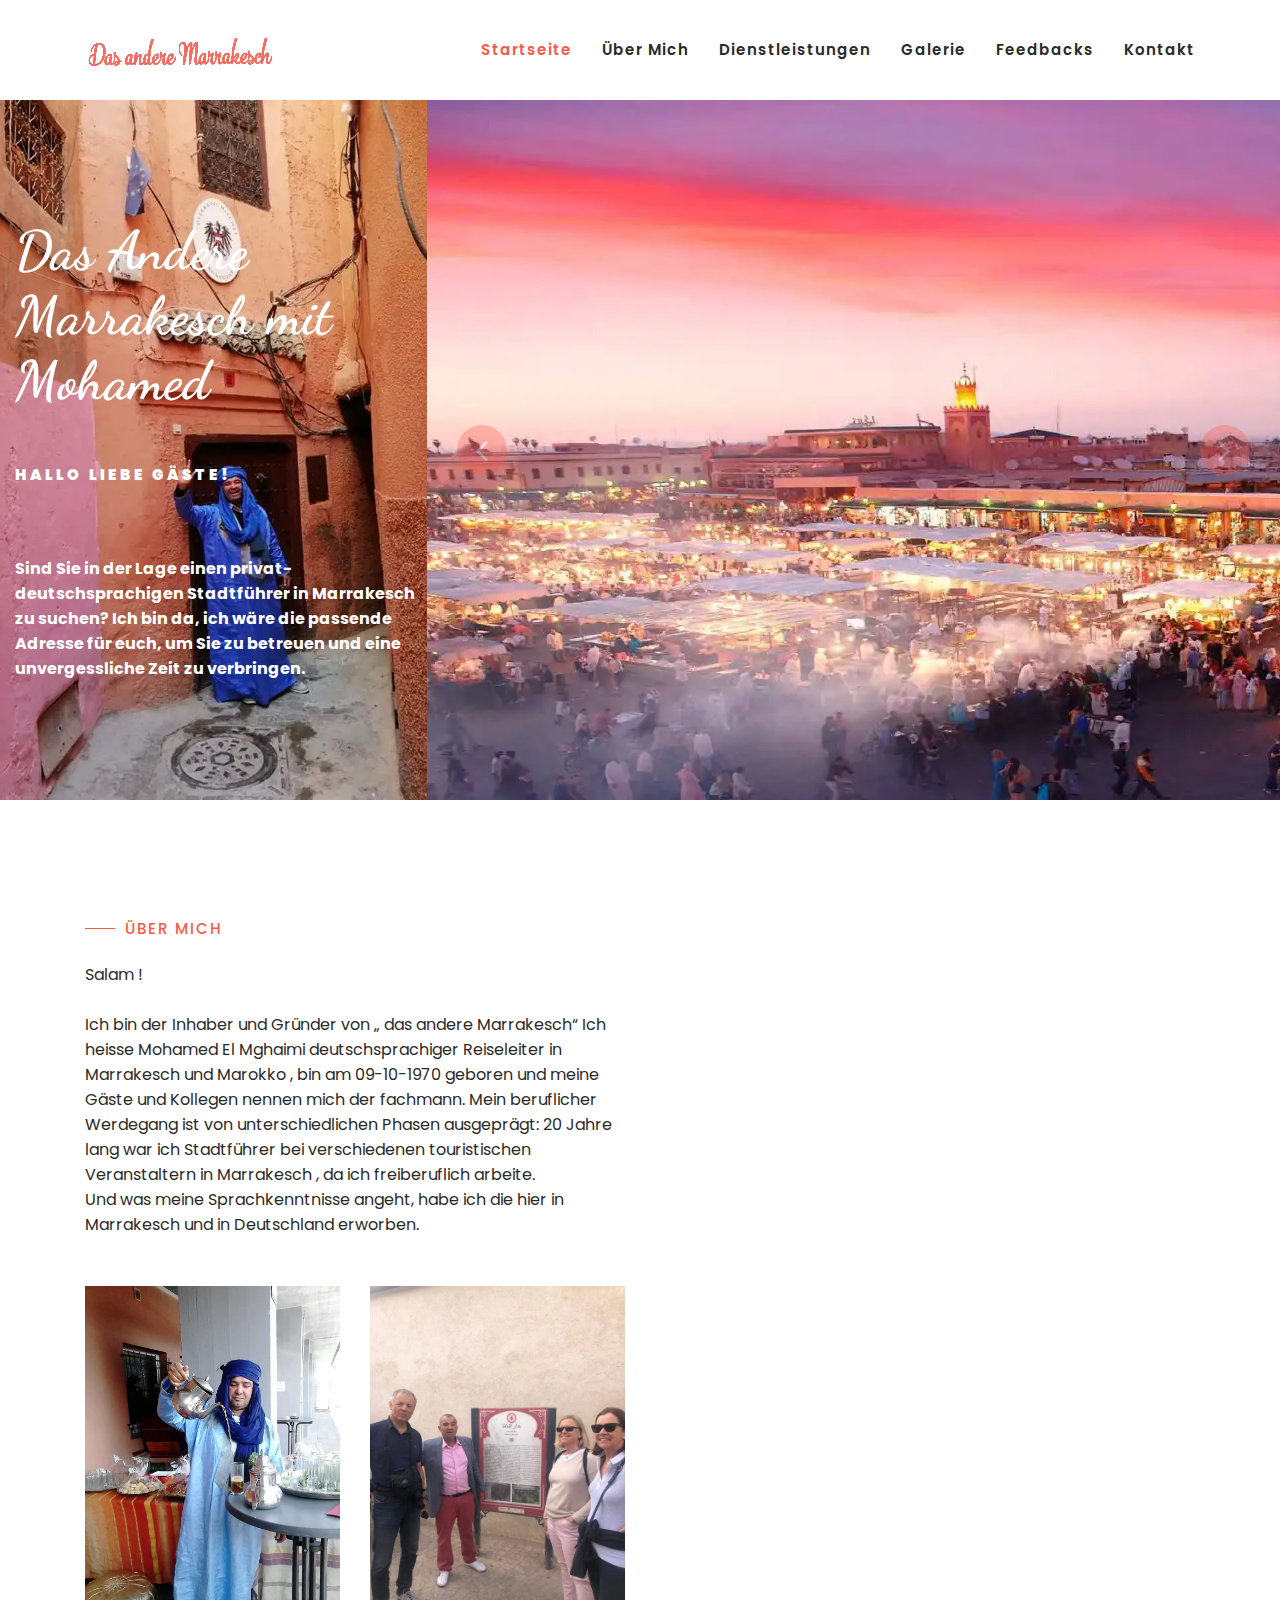
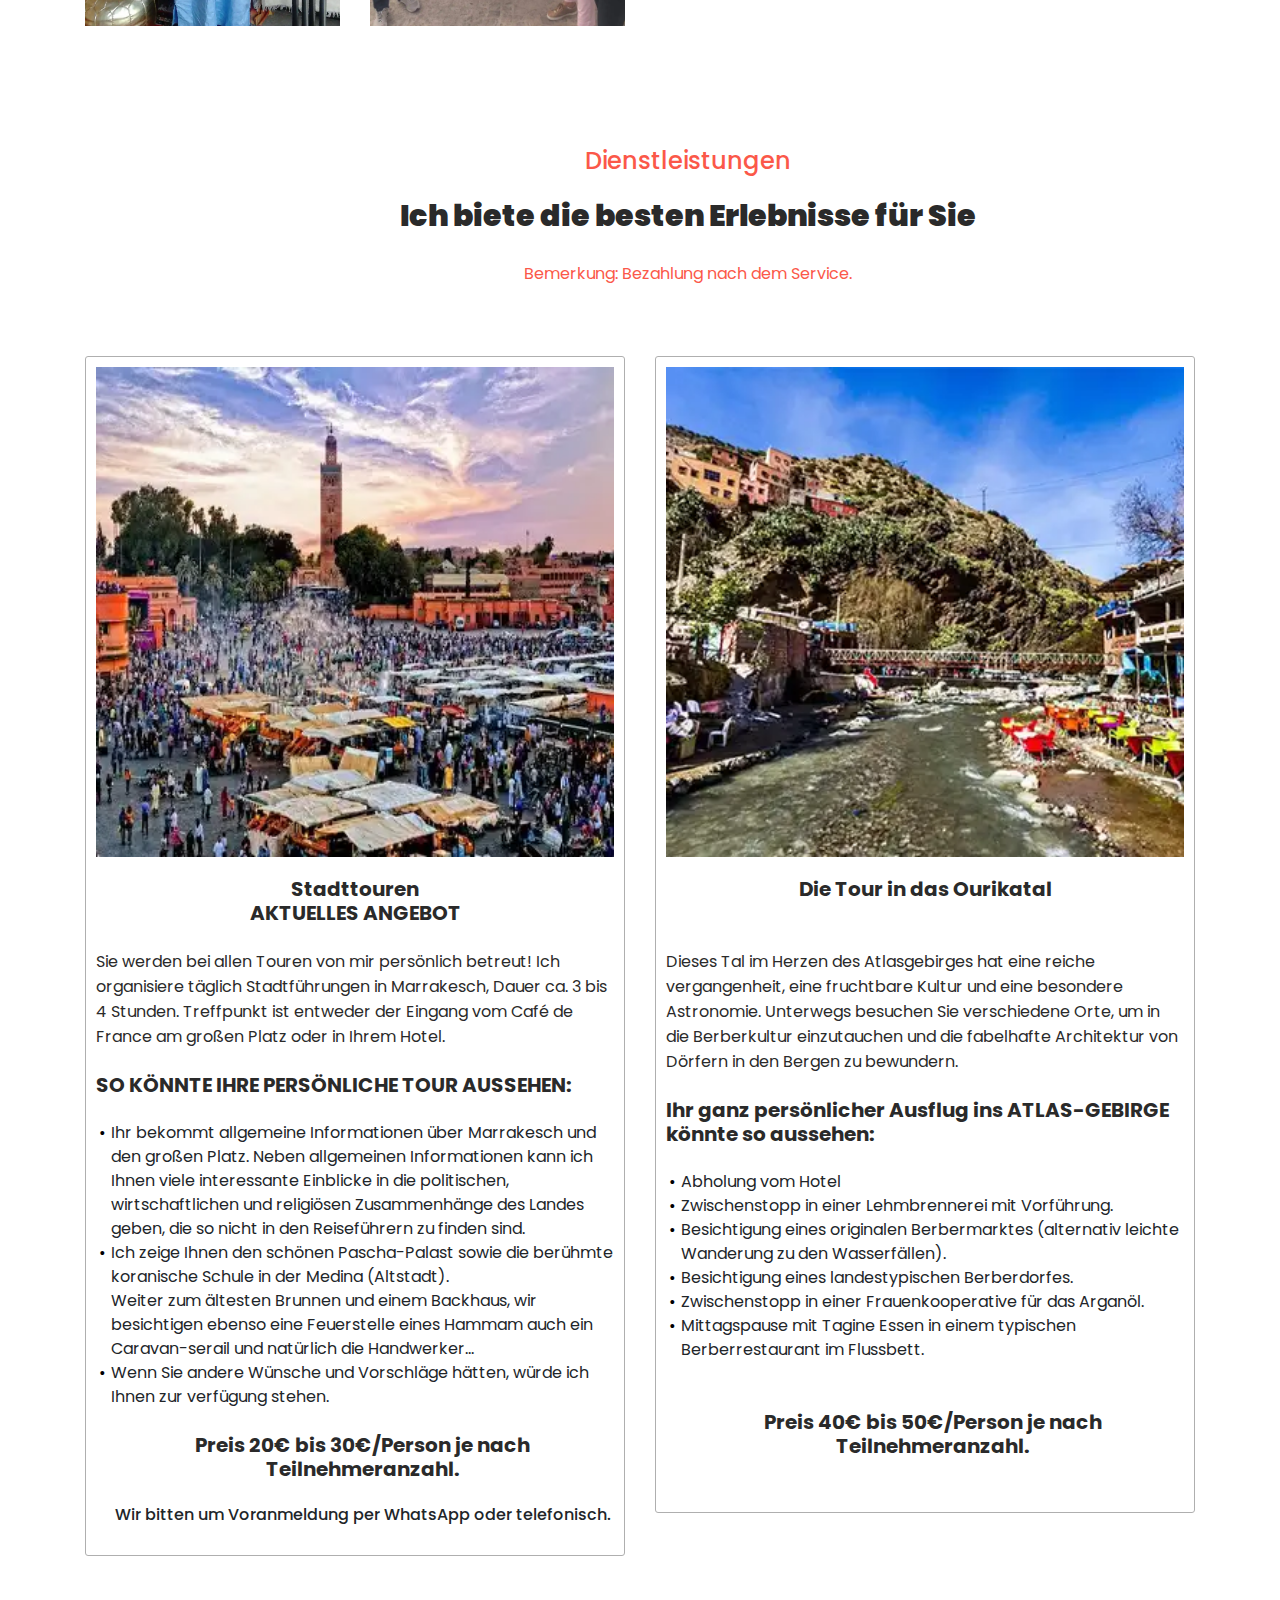
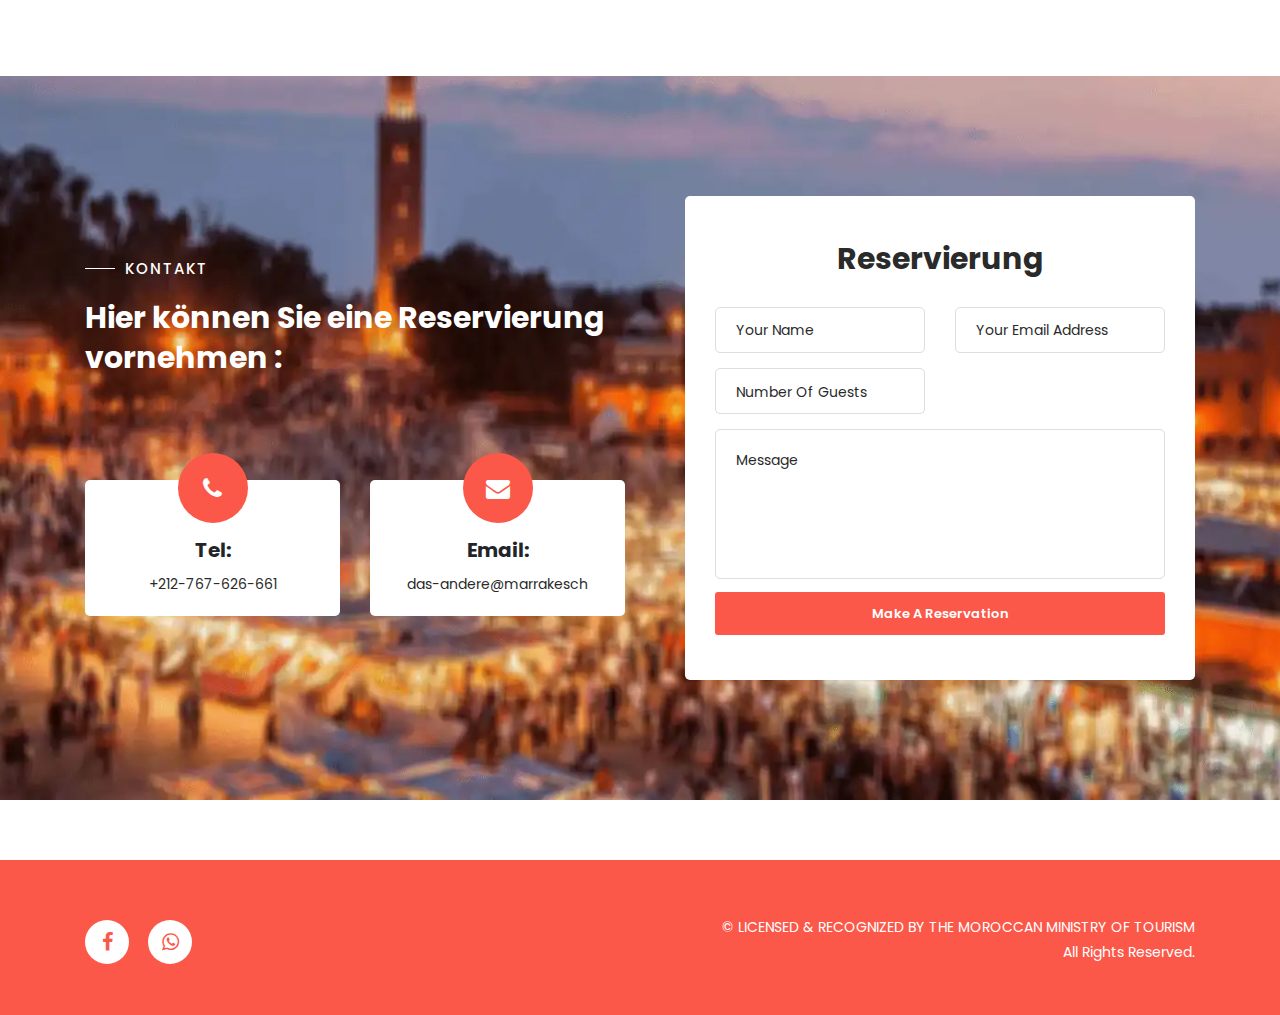
<file: index.html>
<!DOCTYPE html>
<html lang="en">
  <head>
    <meta charset="utf-8" />
    <meta
      name="viewport"
      content="width=device-width, initial-scale=1, shrink-to-fit=no"
    />
    <meta
      name="description"
      content="Das Andere Marrakesch mit Mohamed El Mghaimi 'The Red City Marrakech'"
    />
    <meta name="author" content="Mohamed El Mghaimi" />
    <link
      href="https://fonts.googleapis.com/css?family=Poppins:100,200,300,400,500,600,700,800,900&display=swap"
      rel="stylesheet"
    />
    <link
      href="https://fonts.googleapis.com/css2?family=Dancing+Script:wght@400;500;600;700&display=swap"
      rel="stylesheet"
    />
    <link rel="shortcut icon" href="favicon.ico" />

    <title>Das Andere Marrakesch</title>

    <!-- Additional CSS Files -->
    <link
      rel="stylesheet"
      type="text/css"
      href="assets/css/bootstrap.min.css"
    />

    <link rel="stylesheet" type="text/css" href="assets/css/font-awesome.css" />

    <link rel="stylesheet" href="assets/css/style.css" />

    <link rel="stylesheet" href="assets/css/owl-carousel.css" />

    <link rel="stylesheet" href="assets/css/lightbox.css" />
  </head>

  <body>
    <!-- ***** Preloader Start ***** -->
    <div id="preloader">
      <div class="jumper">
        <div></div>
        <div></div>
        <div></div>
      </div>
    </div>
    <!-- ***** Preloader End ***** -->

    <!-- ***** Header Area Start ***** -->
    <header class="header-area header-sticky">
      <div class="container">
        <div class="row">
          <div class="col-12">
            <nav class="main-nav">
              <!-- ***** Logo Start ***** -->
              <a href="index.html" class="logo">
                <img
                  src="assets/images/dasAndereMarrakechLogo.webp"
                  alt="Das Andere Marrakech Logo"
                />
              </a>
              <!-- ***** Logo End ***** -->
              <!-- ***** Menu Start ***** -->
              <ul class="nav">
                <li class="scroll-to-section">
                  <a href="#top" class="active">Startseite</a>
                </li>
                <li class="scroll-to-section">
                  <a href="#about">Über mich</a>
                </li>
                <li class="scroll-to-section">
                  <a href="#chefs">Dienstleistungen</a>
                </li>
                <li class="scroll-to-section">
                  <a href="galerie.html">Galerie</a>
                </li>
                <li class="scroll-to-section">
                  <a
                    href="https://web.facebook.com/Das-Andere-Marrakesch-105162548546768/reviews/?ref=page_internal"
                    target="_blank"
                    >Feedbacks</a
                  >
                </li>
                <li class="scroll-to-section">
                  <a href="#reservation">Kontakt</a>
                </li>
              </ul>
              <a class="menu-trigger">
                <span>Menu</span>
              </a>
              <!-- ***** Menu End ***** -->
            </nav>
          </div>
        </div>
      </div>
    </header>
    <!-- ***** Header Area End ***** -->

    <!-- ***** Main Banner Area Start ***** -->
    <div id="top">
      <div class="container-fluid">
        <div class="row">
          <div class="col-lg-4">
            <div class="left-content">
              <div class="inner-content">
                <h4>Das Andere Marrakesch mit Mohamed</h4>
                <br />
                <br />
                <h6><b>Hallo liebe Gäste!</b></h6>
                <br />
                <br />
                <br />
                <p class="left-p">
                  <strong
                    >Sind Sie in der Lage einen privat-deutschsprachigen
                    Stadtführer in Marrakesch zu suchen? Ich bin da, ich wäre
                    die passende Adresse für euch, um Sie zu betreuen und eine
                    unvergessliche Zeit zu verbringen.</strong
                  >
                </p>
              </div>
            </div>
          </div>
          <div class="col-lg-8">
            <div class="main-banner header-text">
              <div class="Modern-Slider">
                <!-- Item -->
                <div class="item">
                  <div class="img-fill">
                    <img src="assets/images/slide-01.webp" alt="slide01" />
                  </div>
                </div>
                <!-- // Item -->
                <!-- Item -->
                <div class="item">
                  <div class="img-fill">
                    <img src="assets/images/slide-02.webp" alt="slide02" />
                  </div>
                </div>
                <!-- // Item -->
                <!-- Item -->
                <div class="item">
                  <div class="img-fill">
                    <img src="assets/images/slide-03.webp" alt="slide03" />
                  </div>
                </div>
                <!-- // Item -->
                <!-- Item -->
                <div class="item">
                  <div class="img-fill">
                    <img src="assets/images/slide-04.webp" alt="slide04" />
                  </div>
                </div>
                <!-- // Item -->
                <!-- Item -->
                <div class="item">
                  <div class="img-fill">
                    <img src="assets/images/slide-05.webp" alt="slide05" />
                  </div>
                </div>
                <!-- // Item -->
                <!-- Item -->
                <div class="item">
                  <div class="img-fill">
                    <img src="assets/images/slide-06.webp" alt="slide06" />
                  </div>
                </div>
                <!-- // Item -->
              </div>
            </div>
          </div>
        </div>
      </div>
    </div>
    <!-- ***** Main Banner Area End ***** -->

    <!-- ***** About Area Starts ***** -->
    <section class="section" id="about">
      <div class="container">
        <div class="row">
          <div class="col-lg-6 col-md-6 col-xs-12">
            <div class="left-text-content">
              <div class="section-heading">
                <h6>Über mich</h6>
                <br />
              </div>
              <p>
                Salam !<br />
                <br />Ich bin der Inhaber und Gründer von „ das andere
                Marrakesch“ Ich heisse Mohamed El Mghaimi deutschsprachiger
                Reiseleiter in Marrakesch und Marokko , bin am 09-10-1970
                geboren und meine Gäste und Kollegen nennen mich der fachmann.
                Mein beruflicher Werdegang ist von unterschiedlichen Phasen
                ausgeprägt: 20 Jahre lang war ich Stadtführer bei verschiedenen
                touristischen Veranstaltern in Marrakesch , da ich freiberuflich
                arbeite.<br />Und was meine Sprachkenntnisse angeht, habe ich
                die hier in Marrakesch und in Deutschland erworben.
              </p>
              <br />
              <div class="row">
                <div class="col-6">
                  <img src="assets/images/about-thumb-02.webp" alt="" />
                </div>
                <div class="col-6">
                  <img src="assets/images/about-thumb-03.webp" alt="" />
                </div>
              </div>
            </div>
          </div>
          <div class="col-lg-6 col-md-6 col-xs-12">
            <div class="right-content youtubeVideo">
              <div class="thumb">
                <iframe
                  width="400"
                  height="700"
                  src="https://www.youtube.com/embed/dJXI5buyOJ0"
                  frameborder="0"
                  allowfullscreen=""
                ></iframe>

                <!-- <a
                  rel="nofollow"
                  href="https://www.youtube.com/watch?v=dJXI5buyOJ0"
                  ><i class="fa fa-play"></i
                ></a>
                <img src="assets/images/about-video-bg.webp" alt="" /> -->
              </div>
            </div>
          </div>
        </div>
      </div>
    </section>
    <!-- ***** About Area Ends ***** -->

    <!-- ***** Services Starts ***** -->
    <section class="section" id="chefs">
      <div class="container">
        <div class="row">
          <div class="col-lg-7 offset-lg-3 text-center">
            <div class="section-heading">
              <h4 class="sidde-notee">Dienstleistungen</h4>
              <h2>Ich biete die besten Erlebnisse für Sie</h2>
              <p class="sidde-note">Bemerkung: Bezahlung nach dem Service.</p>
            </div>
          </div>
        </div>
        <div class="row">
          <div class="col-lg-6">
            <div class="chef-item">
              <div class="thumb">
                <div class="overlay"></div>
                <img src="assets/images/chefs-01.webp" alt="Chef #1" />
              </div>
              <div class="down-content">
                <h4>Stadttouren<br />AKTUELLES ANGEBOT</h4>
                <br />
                <p class="texto">
                  Sie werden bei allen Touren von mir persönlich betreut! Ich
                  organisiere täglich Stadtführungen in Marrakesch, Dauer ca. 3
                  bis 4 Stunden. Treffpunkt ist entweder der Eingang vom Café de
                  France am großen Platz oder in Ihrem Hotel.
                </p>
                <br />
                <h4 class="texto">SO KÖNNTE IHRE PERSÖNLICHE TOUR AUSSEHEN:</h4>
                <br />
                <ol class="texto">
                  <li>
                    Ihr bekommt allgemeine Informationen über Marrakesch und den
                    großen Platz. Neben allgemeinen Informationen kann ich Ihnen
                    viele interessante Einblicke in die politischen,
                    wirtschaftlichen und religiösen Zusammenhänge des Landes
                    geben, die so nicht in den Reiseführern zu finden sind.
                  </li>
                  <li>
                    Ich zeige Ihnen den schönen Pascha-Palast sowie die berühmte
                    koranische Schule in der Medina (Altstadt).<br />Weiter zum
                    ältesten Brunnen und einem Backhaus, wir besichtigen ebenso
                    eine Feuerstelle eines Hammam auch ein Caravan-serail und
                    natürlich die Handwerker...
                  </li>
                  <li>
                    Wenn Sie andere Wünsche und Vorschläge hätten, würde ich
                    Ihnen zur verfügung stehen.
                  </li>
                  <br />
                  <h4 class="pricetag">
                    Preis 20€ bis 30€/Person je nach Teilnehmeranzahl.
                  </h4>
                  <br />
                  <h6 class="h6Cl">
                    Wir bitten um Voranmeldung per WhatsApp oder telefonisch.
                  </h6>
                </ol>
              </div>
            </div>
          </div>
          <div class="col-lg-6">
            <div class="chef-item">
              <div class="thumb">
                <div class="overlay"></div>
                <img src="assets/images/chefs-02.webp" alt="Chef #2" />
              </div>
              <div class="down-content">
                <h4>Die Tour in das Ourikatal</h4>
                <br /><br />
                <p class="texto">
                  Dieses Tal im Herzen des Atlasgebirges hat eine reiche
                  vergangenheit, eine fruchtbare Kultur und eine besondere
                  Astronomie. Unterwegs besuchen Sie verschiedene Orte, um in
                  die Berberkultur einzutauchen und die fabelhafte Architektur
                  von Dörfern in den Bergen zu bewundern.
                </p>
                <br />
                <h4 class="texto">
                  Ihr ganz persönlicher Ausflug ins ATLAS-GEBIRGE könnte so
                  aussehen:
                </h4>
                <br />
                <ol class="texto">
                  <li>Abholung vom Hotel</li>
                  <li>Zwischenstopp in einer Lehmbrennerei mit Vorführung.</li>
                  <li>
                    Besichtigung eines originalen Berbermarktes (alternativ
                    leichte Wanderung zu den Wasserfällen).
                  </li>
                  <li>Besichtigung eines landestypischen Berberdorfes.</li>
                  <li>
                    Zwischenstopp in einer Frauenkooperative für das Arganöl.
                  </li>
                  <li>
                    Mittagspause mit Tagine Essen in einem typischen
                    Berberrestaurant im Flussbett.
                  </li>
                  <br />
                  <br />
                  <h4 class="pricetag">
                    Preis 40€ bis 50€/Person je nach Teilnehmeranzahl.
                  </h4>
                  <br />
                </ol>
              </div>
            </div>
          </div>
        </div>
      </div>
    </section>

    <!-- ***** Services Ends ***** -->

    <!-- Feedbacks Area Starts -->
    <section class="section" id="Feedbacks"></section>

    <!-- Feedbacks Area Ends -->

    <!-- ***** Contact Starts ***** -->
    <section class="section" id="reservation">
      <div class="container">
        <div class="row">
          <div class="col-lg-6 align-self-center">
            <div class="left-text-content">
              <div class="section-heading">
                <h6>Kontakt</h6>
                <h2>Hier können Sie eine Reservierung vornehmen :</h2>
              </div>
              <br />
              <br />
              <br />
              <div class="row">
                <div class="col-lg-6">
                  <div class="phone">
                    <i class="fa fa-phone"></i>
                    <h4>Tel:</h4>
                    <span
                      ><a href="tel:+212-767-626-661">+212-767-626-661</a></span
                    >
                  </div>
                </div>
                <div class="col-lg-6">
                  <div class="message">
                    <i class="fa fa-envelope"></i>
                    <h4>Email:</h4>
                    <span
                      ><a href="mailto:das.andere.marrakesch@gmail.com"
                        >das-andere@marrakesch</a
                      ></span
                    >
                  </div>
                </div>
              </div>
            </div>
          </div>
          <div class="col-lg-6">
            <div class="contact-form">
              <form
                id="contact"
                action="https://formsubmit.co/zecimopi@maildim.com"
                method="post"
              >
                <div class="row">
                  <div class="col-lg-12">
                    <h4>Reservierung</h4>
                  </div>
                  <div class="col-lg-6 col-sm-12">
                    <fieldset>
                      <input
                        type="hidden"
                        name="_subject"
                        value="New Reservation!"
                      />
                      <input
                        name="name"
                        type="text"
                        id="name"
                        placeholder="Your Name"
                      />
                    </fieldset>
                  </div>
                  <div class="col-lg-6 col-sm-12">
                    <fieldset>
                      <input
                        name="email"
                        type="text"
                        id="email"
                        pattern="[^ @]*@[^ @]*"
                        placeholder="Your Email Address"
                        required=""
                      />
                    </fieldset>
                  </div>
                  <div class="col-md-6 col-sm-12">
                    <fieldset>
                      <select
                        value="number-guests"
                        name="number-guests"
                        id="number-guests"
                      >
                        <option value="number-guests">Number Of Guests</option>
                        <option name="1" id="1">1</option>
                        <option name="2" id="2">2</option>
                        <option name="3" id="3">3</option>
                        <option name="4" id="4">4</option>
                        <option name="5" id="5">5</option>
                        <option name="6" id="6">6</option>
                        <option name="7" id="7">7</option>
                        <option name="8" id="8">8</option>
                        <option name="9" id="9">9</option>
                        <option name="10" id="10">10</option>
                        <option name="11" id="11">11</option>
                        <option name="12" id="12">12</option>
                      </select>
                    </fieldset>
                  </div>

                  <div class="col-lg-12">
                    <fieldset>
                      <textarea
                        name="message"
                        rows="6"
                        id="message"
                        placeholder="Message"
                        required=""
                      ></textarea>
                    </fieldset>
                  </div>
                  <div class="col-lg-12">
                    <fieldset>
                      <button
                        type="submit"
                        id="form-submit"
                        class="main-button-icon"
                      >
                        Make A Reservation
                      </button>
                    </fieldset>
                  </div>
                </div>
              </form>
            </div>
          </div>
        </div>
      </div>
    </section>
    <!-- ***** Contact Ends ***** -->

    <!-- ***** Footer Start ***** -->
    <footer>
      <div class="container">
        <div class="row">
          <div class="col-lg-6 col-xs-12">
            <div class="right-text-content">
              <ul class="social-icons">
                <li>
                  <a
                    href="https://web.facebook.com/Das-Andere-Marrakesch-105162548546768"
                    target="_blank"
                    ><i class="fa fa-facebook"></i
                  ></a>
                </li>
                <li>
                  <a href="https://wa.me/+212767626661" target="_blank"
                    ><i class="fa fa-whatsapp"></i
                  ></a>
                </li>
              </ul>
            </div>
          </div>
          <div class="col-lg-6 col-xs-12">
            <div class="left-text-content">
              <p>
                © LICENSED & RECOGNIZED BY THE MOROCCAN MINISTRY OF TOURISM

                <br />All Rights Reserved.
              </p>
            </div>
          </div>
        </div>
      </div>
    </footer>

    <!-- jQuery -->
    <script src="assets/js/jquery-2.1.0.min.js"></script>

    <!-- Bootstrap -->
    <script src="assets/js/popper.js"></script>
    <script src="assets/js/bootstrap.min.js"></script>

    <!-- Plugins -->
    <script src="assets/js/owl-carousel.js"></script>
    <script src="assets/js/accordions.js"></script>
    <script src="assets/js/datepicker.js"></script>
    <script src="assets/js/scrollreveal.min.js"></script>
    <script src="assets/js/waypoints.min.js"></script>
    <script src="assets/js/jquery.counterup.min.js"></script>
    <script src="assets/js/imgfix.min.js"></script>
    <script src="assets/js/slick.js"></script>
    <script src="assets/js/lightbox.js"></script>
    <script src="assets/js/isotope.js"></script>

    <!-- Global Init -->
    <script src="assets/js/custom.js"></script>
    <script>
      $(function () {
        var selectedClass = "";
        $("p").click(function () {
          selectedClass = $(this).attr("data-rel");
          $("#portfolio").fadeTo(50, 0.1);
          $("#portfolio div")
            .not("." + selectedClass)
            .fadeOut();
          setTimeout(function () {
            $("." + selectedClass).fadeIn();
            $("#portfolio").fadeTo(50, 1);
          }, 500);
        });
      });
    </script>
  </body>
</html>
</file>
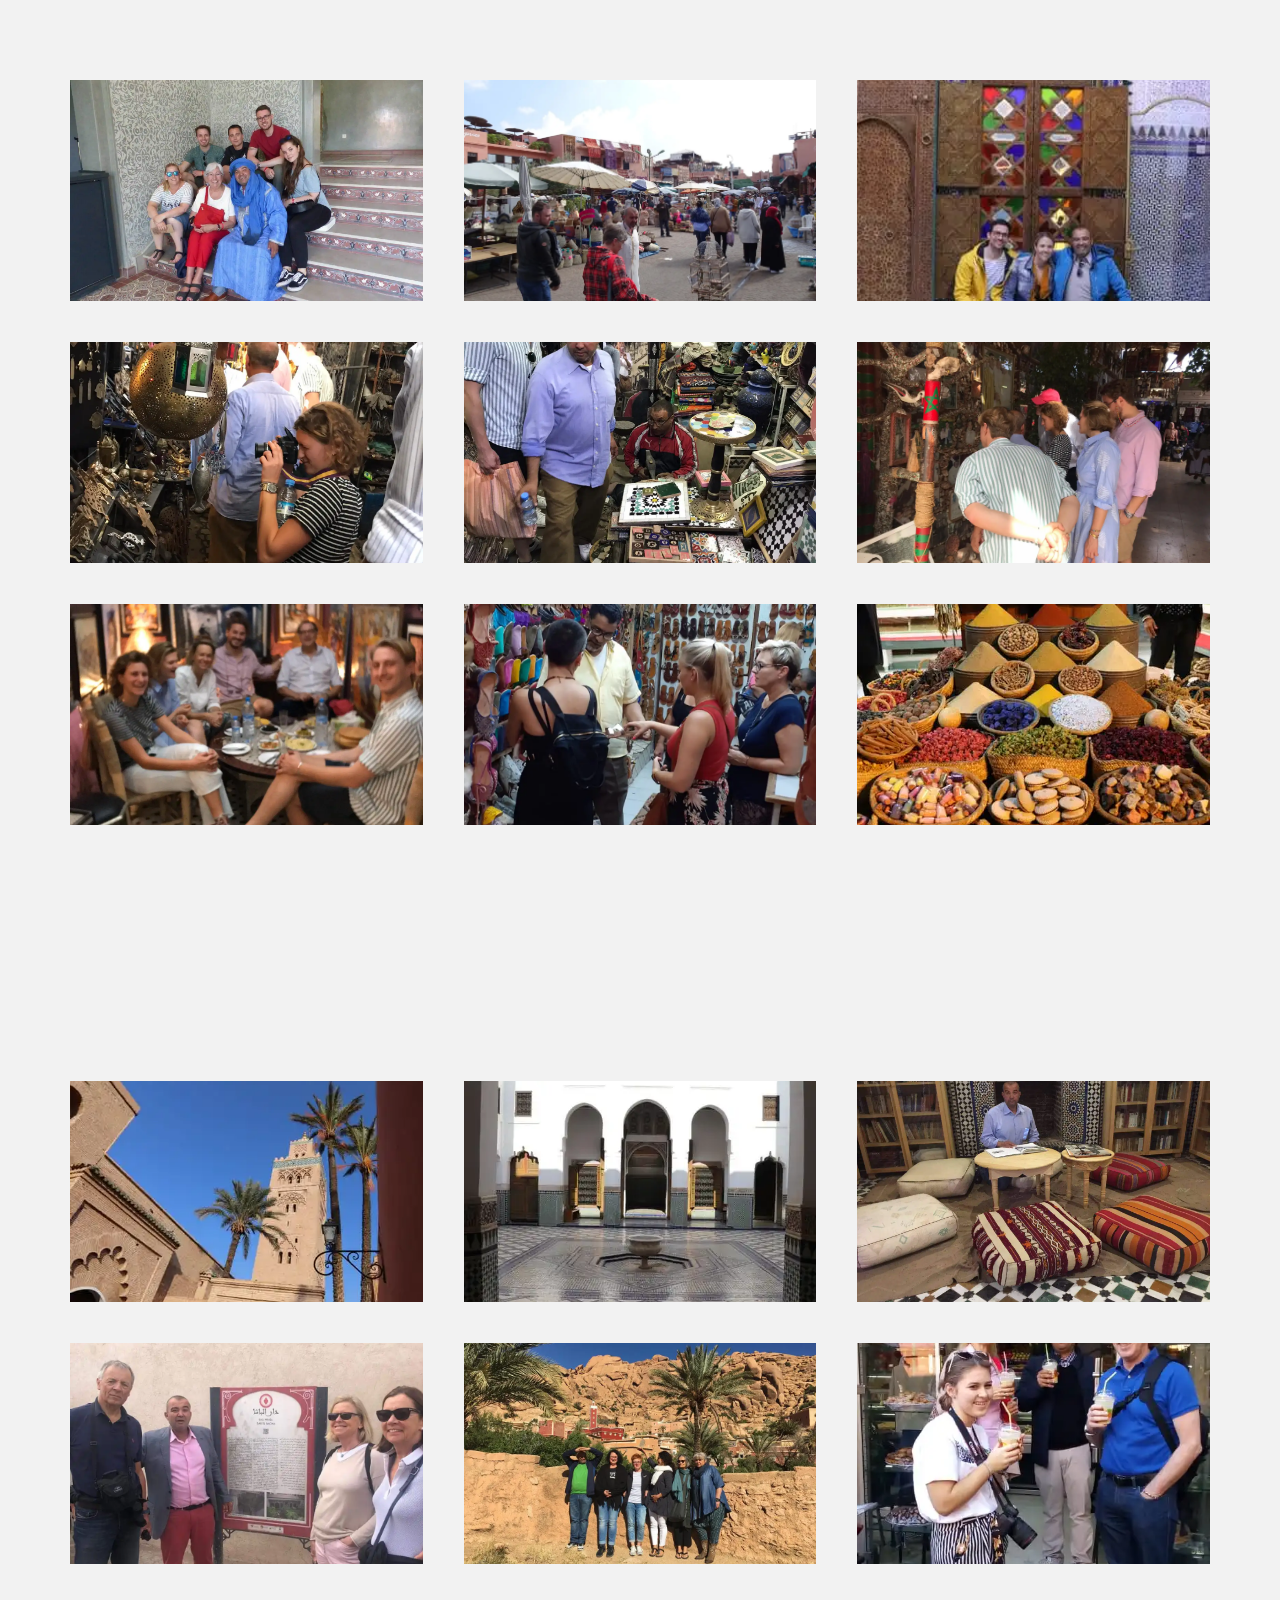
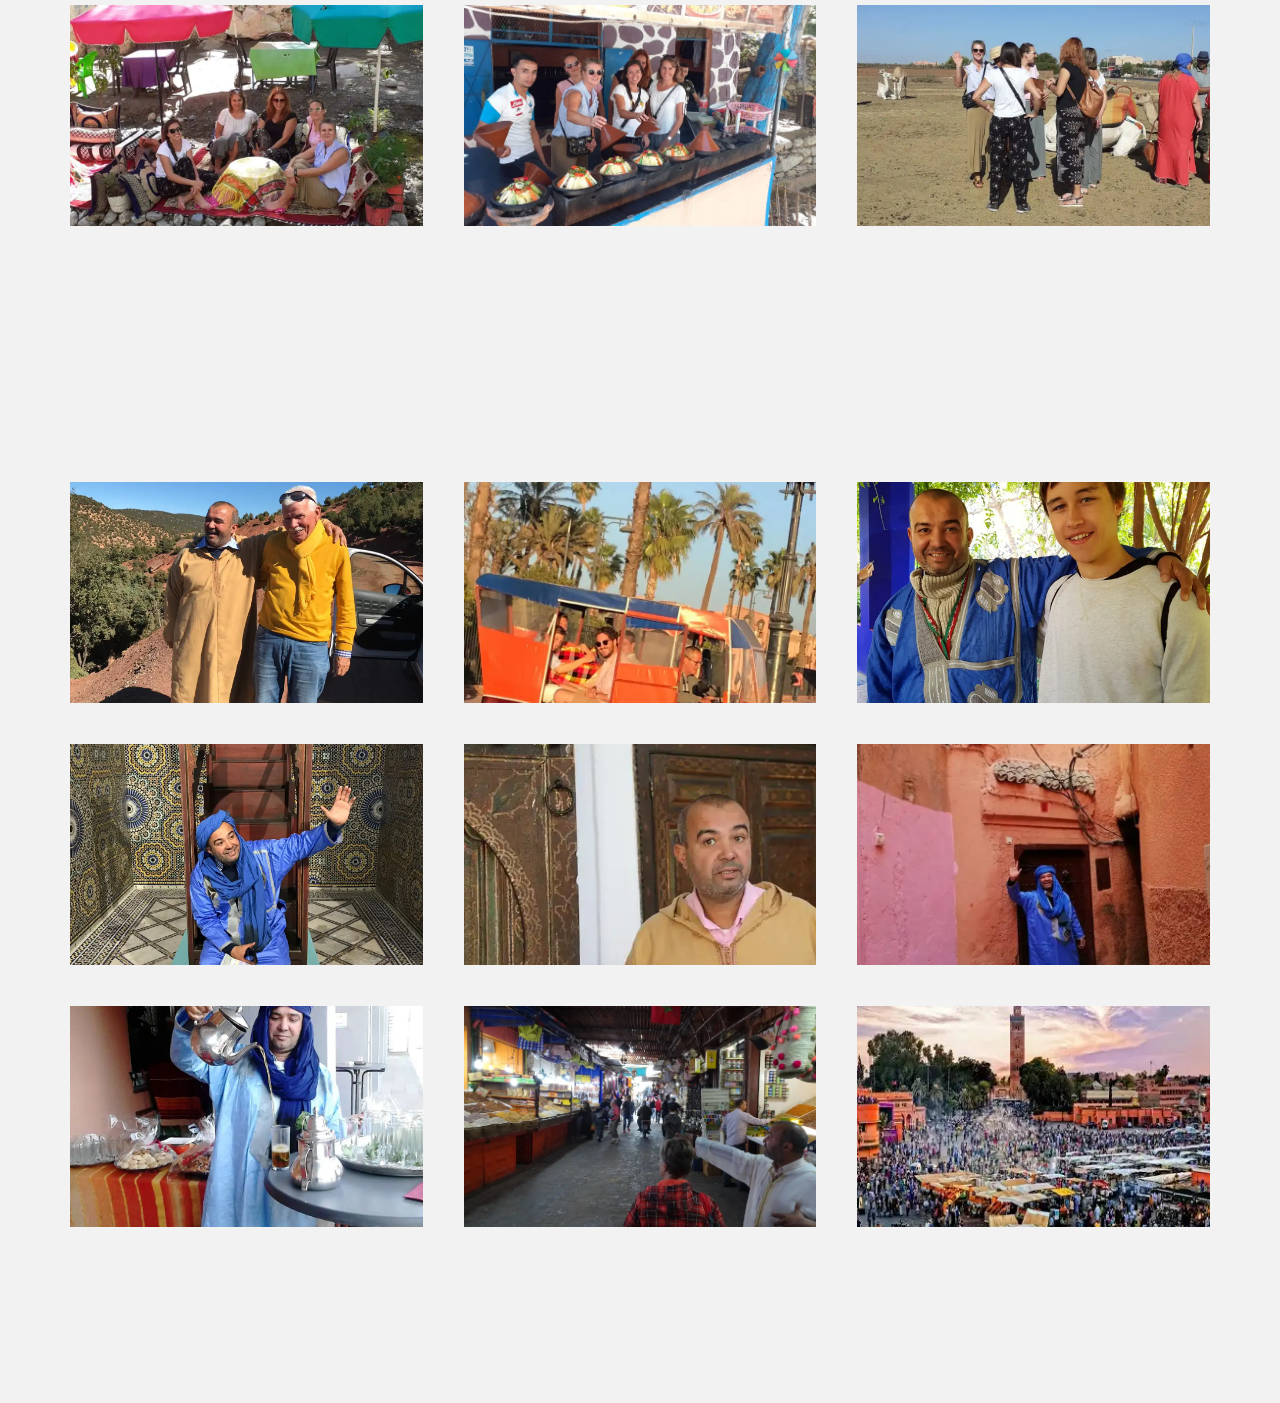
<file: galerie.html>
<!DOCTYPE html>
<html lang="en" dir="ltr">

<head>
  <meta charset="utf-8">
  <title>Galerie</title>
  <meta name="viewport" content="width=device-width, initial-scale=1.0">
  <meta charset="utf-8">
  <meta name="keywords" content="INTUITIVE">
  <meta name="description" content="">
  <meta name="page_type" content="np-template-header-footer-from-plugin">
  <link rel="stylesheet" href="nicepage.css" media="screen">
  <link rel="stylesheet" href="galerie.css" media="screen">
  <link rel="shortcut icon" href="favicon.ico">
  <script class="u-script" type="text/javascript" src="jquery.js" defer=""></script>
  <script class="u-script" type="text/javascript" src="nicepage.js" defer=""></script>
  <meta name="generator" content="Nicepage 3.19.4, nicepage.com">
  <link id="u-theme-google-font" rel="stylesheet" href="https://fonts.googleapis.com/css?family=Roboto:100,100i,300,300i,400,400i,500,500i,700,700i,900,900i|Open+Sans:300,300i,400,400i,600,600i,700,700i,800,800i">




  <script type="application/ld+json">
    {
      "@context": "http://schema.org",
      "@type": "Organization",
      "name": "",
      "logo": ""
    }
  </script>
  <meta name="theme-color" content="#478ac9">
  <meta property="og:title" content="Home">
  <meta property="og:type" content="website">
</head>

<body class="u-body">
  <header class="u-clearfix u-header u-header" id="sec-5aa3">
    <section class="u-align-center u-clearfix u-grey-5 u-section-1" id="carousel_1abc">
      <div class="u-clearfix u-sheet u-sheet-1">
        <div class="u-expanded-width u-gallery u-layout-grid u-lightbox u-show-text-on-hover u-gallery-1">
          <div class="u-gallery-inner u-gallery-inner-1">
            <div class="u-effect-fade u-effect-hover-zoom u-gallery-item">
              <div class="u-back-slide" data-image-width="1125" data-image-height="1500">
                <img class="u-back-image u-expanded" src="assets/images/gallery0.webp">
              </div>
              <div class="u-over-slide u-shading u-over-slide-1">
                <h3 class="u-gallery-heading"></h3>
                <p class="u-gallery-text"></p>
              </div>
            </div>
            <div class="u-effect-fade u-effect-hover-zoom u-gallery-item">
              <div class="u-back-slide" data-image-width="608" data-image-height="1080">
                <img class="u-back-image u-expanded" src="assets/images/gallery1.webp">
              </div>
              <div class="u-over-slide u-shading u-over-slide-2">
                <h3 class="u-gallery-heading"></h3>
                <p class="u-gallery-text"></p>
              </div>
            </div>
            <div class="u-effect-fade u-effect-hover-zoom u-gallery-item">
              <div class="u-back-slide" data-image-width="1147" data-image-height="1500">
                <img class="u-back-image u-expanded" src="assets/images/gallery2.webp">
              </div>
              <div class="u-over-slide u-shading u-over-slide-3">
                <h3 class="u-gallery-heading"></h3>
                <p class="u-gallery-text"></p>
              </div>
            </div>
            <div class="u-effect-fade u-effect-hover-zoom u-gallery-item">
              <div class="u-back-slide" data-image-width="720" data-image-height="1080">
                <img class="u-back-image u-expanded" src="assets/images/gallery3.webp">
              </div>
              <div class="u-over-slide u-shading u-over-slide-4">
                <h3 class="u-gallery-heading"></h3>
                <p class="u-gallery-text"></p>
              </div>
            </div>
            <div class="u-effect-fade u-effect-hover-zoom u-gallery-item">
              <div class="u-back-slide" data-image-width="1000" data-image-height="1500">
                <img class="u-back-image u-expanded" src="assets/images/gallery4.webp">
              </div>
              <div class="u-over-slide u-shading u-over-slide-5">
                <h3 class="u-gallery-heading"></h3>
                <p class="u-gallery-text"></p>
              </div>
            </div>
            <div class="u-effect-fade u-effect-hover-zoom u-gallery-item">
              <div class="u-back-slide" data-image-width="1125" data-image-height="1500">
                <img class="u-back-image u-expanded" src="assets/images/gallery5.webp">
              </div>
              <div class="u-over-slide u-shading u-over-slide-6">
                <h3 class="u-gallery-heading"></h3>
                <p class="u-gallery-text"></p>
              </div>
            </div>
            <div class="u-effect-fade u-effect-hover-zoom u-gallery-item">
              <div class="u-back-slide" data-image-width="1125" data-image-height="1500">
                <img class="u-back-image u-expanded" src="assets/images/gallery6.webp">
              </div>
              <div class="u-over-slide u-shading u-over-slide-6">
                <h3 class="u-gallery-heading"></h3>
                <p class="u-gallery-text"></p>
              </div>
            </div>
            <div class="u-effect-fade u-effect-hover-zoom u-gallery-item">
              <div class="u-back-slide" data-image-width="1125" data-image-height="1500">
                <img class="u-back-image u-expanded" src="assets/images/gallery7.webp">
              </div>
              <div class="u-over-slide u-shading u-over-slide-6">
                <h3 class="u-gallery-heading"></h3>
                <p class="u-gallery-text"></p>
              </div>
            </div>
            <div class="u-effect-fade u-effect-hover-zoom u-gallery-item">
              <div class="u-back-slide" data-image-width="1125" data-image-height="1500">
                <img class="u-back-image u-expanded" src="assets/images/gallery8.webp">
              </div>
              <div class="u-over-slide u-shading u-over-slide-6">
                <h3 class="u-gallery-heading"></h3>
                <p class="u-gallery-text"></p>
              </div>
            </div>
          </div>
        </div>
        <!-- <a href="https://nicepage.com/k/test-website-templates" class="u-align-center u-border-2 u-border-black u-btn u-button-style u-hover-black u-none u-text-black u-text-hover-white u-btn-1">learn more</a> -->
      </div>
    </section>
    <section class="u-align-center u-clearfix u-grey-5 u-section-1" id="carousel_1abc">
      <div class="u-clearfix u-sheet u-sheet-1">
        <div class="u-expanded-width u-gallery u-layout-grid u-lightbox u-show-text-on-hover u-gallery-1">
          <div class="u-gallery-inner u-gallery-inner-1">
            <div class="u-effect-fade u-effect-hover-zoom u-gallery-item">
              <div class="u-back-slide" data-image-width="1125" data-image-height="1500">
                <img class="u-back-image u-expanded" src="assets/images/gallery9.webp">
              </div>
              <div class="u-over-slide u-shading u-over-slide-6">
                <h3 class="u-gallery-heading"></h3>
                <p class="u-gallery-text"></p>
              </div>
            </div>
            <div class="u-effect-fade u-effect-hover-zoom u-gallery-item">
              <div class="u-back-slide" data-image-width="1125" data-image-height="1500">
                <img class="u-back-image u-expanded" src="assets/images/gallery10.webp">
              </div>
              <div class="u-over-slide u-shading u-over-slide-6">
                <h3 class="u-gallery-heading"></h3>
                <p class="u-gallery-text"></p>
              </div>
            </div>
            <div class="u-effect-fade u-effect-hover-zoom u-gallery-item">
              <div class="u-back-slide" data-image-width="1125" data-image-height="1500">
                <img class="u-back-image u-expanded" src="assets/images/gallery11.webp">
              </div>
              <div class="u-over-slide u-shading u-over-slide-6">
                <h3 class="u-gallery-heading"></h3>
                <p class="u-gallery-text"></p>
              </div>
            </div>
            <div class="u-effect-fade u-effect-hover-zoom u-gallery-item">
              <div class="u-back-slide" data-image-width="1125" data-image-height="1500">
                <img class="u-back-image u-expanded" src="assets/images/gallery12.webp">
              </div>
              <div class="u-over-slide u-shading u-over-slide-1">
                <h3 class="u-gallery-heading"></h3>
                <p class="u-gallery-text"></p>
              </div>
            </div>
            <div class="u-effect-fade u-effect-hover-zoom u-gallery-item">
              <div class="u-back-slide" data-image-width="608" data-image-height="1080">
                <img class="u-back-image u-expanded" src="assets/images/gallery13.webp">
              </div>
              <div class="u-over-slide u-shading u-over-slide-2">
                <h3 class="u-gallery-heading"></h3>
                <p class="u-gallery-text"></p>
              </div>
            </div>
            <div class="u-effect-fade u-effect-hover-zoom u-gallery-item">
              <div class="u-back-slide" data-image-width="1147" data-image-height="1500">
                <img class="u-back-image u-expanded" src="assets/images/gallery14.webp">
              </div>
              <div class="u-over-slide u-shading u-over-slide-3">
                <h3 class="u-gallery-heading"></h3>
                <p class="u-gallery-text"></p>
              </div>
            </div>
            <div class="u-effect-fade u-effect-hover-zoom u-gallery-item">
              <div class="u-back-slide" data-image-width="720" data-image-height="1080">
                <img class="u-back-image u-expanded" src="assets/images/gallery15.webp">
              </div>
              <div class="u-over-slide u-shading u-over-slide-4">
                <h3 class="u-gallery-heading"></h3>
                <p class="u-gallery-text"></p>
              </div>
            </div>
            <div class="u-effect-fade u-effect-hover-zoom u-gallery-item">
              <div class="u-back-slide" data-image-width="1000" data-image-height="1500">
                <img class="u-back-image u-expanded" src="assets/images/gallery16.webp">
              </div>
              <div class="u-over-slide u-shading u-over-slide-5">
                <h3 class="u-gallery-heading"></h3>
                <p class="u-gallery-text"></p>
              </div>
            </div>
            <div class="u-effect-fade u-effect-hover-zoom u-gallery-item">
              <div class="u-back-slide" data-image-width="1125" data-image-height="1500">
                <img class="u-back-image u-expanded" src="assets/images/gallery17.webp">
              </div>
              <div class="u-over-slide u-shading u-over-slide-6">
                <h3 class="u-gallery-heading"></h3>
                <p class="u-gallery-text"></p>
              </div>
            </div>
          </div>
        </div>
        <!-- <a href="https://nicepage.com/k/test-website-templates" class="u-align-center u-border-2 u-border-black u-btn u-button-style u-hover-black u-none u-text-black u-text-hover-white u-btn-1">learn more</a> -->
      </div>
    </section>
    <section class="u-align-center u-clearfix u-grey-5 u-section-1" id="carousel_1abc">
      <div class="u-clearfix u-sheet u-sheet-1">
        <div class="u-expanded-width u-gallery u-layout-grid u-lightbox u-show-text-on-hover u-gallery-1">
          <div class="u-gallery-inner u-gallery-inner-1">
            <div class="u-effect-fade u-effect-hover-zoom u-gallery-item">
              <div class="u-back-slide" data-image-width="1125" data-image-height="1500">
                <img class="u-back-image u-expanded" src="assets/images/gallery18.webp">
              </div>
              <div class="u-over-slide u-shading u-over-slide-6">
                <h3 class="u-gallery-heading"></h3>
                <p class="u-gallery-text"></p>
              </div>
            </div>
            <div class="u-effect-fade u-effect-hover-zoom u-gallery-item">
              <div class="u-back-slide" data-image-width="1125" data-image-height="1500">
                <img class="u-back-image u-expanded" src="assets/images/gallery19.webp">
              </div>
              <div class="u-over-slide u-shading u-over-slide-6">
                <h3 class="u-gallery-heading"></h3>
                <p class="u-gallery-text"></p>
              </div>
            </div>
            <div class="u-effect-fade u-effect-hover-zoom u-gallery-item">
              <div class="u-back-slide" data-image-width="1125" data-image-height="1500">
                <img class="u-back-image u-expanded" src="assets/images/gallery20.webp">
              </div>
              <div class="u-over-slide u-shading u-over-slide-6">
                <h3 class="u-gallery-heading"></h3>
                <p class="u-gallery-text"></p>
              </div>
            </div>
            <div class="u-effect-fade u-effect-hover-zoom u-gallery-item">
              <div class="u-back-slide" data-image-width="1125" data-image-height="1500">
                <img class="u-back-image u-expanded" src="assets/images/gallery21.webp">
              </div>
              <div class="u-over-slide u-shading u-over-slide-6">
                <h3 class="u-gallery-heading"></h3>
                <p class="u-gallery-text"></p>
              </div>
            </div>
            <div class="u-effect-fade u-effect-hover-zoom u-gallery-item">
              <div class="u-back-slide" data-image-width="1125" data-image-height="1500">
                <img class="u-back-image u-expanded" src="assets/images/gallery22.webp">
              </div>
              <div class="u-over-slide u-shading u-over-slide-6">
                <h3 class="u-gallery-heading"></h3>
                <p class="u-gallery-text"></p>
              </div>
            </div>
            <div class="u-effect-fade u-effect-hover-zoom u-gallery-item">
              <div class="u-back-slide" data-image-width="1125" data-image-height="1500">
                <img class="u-back-image u-expanded" src="assets/images/gallery23.webp">
              </div>
              <div class="u-over-slide u-shading u-over-slide-1">
                <h3 class="u-gallery-heading"></h3>
                <p class="u-gallery-text"></p>
              </div>
            </div>
            <div class="u-effect-fade u-effect-hover-zoom u-gallery-item">
              <div class="u-back-slide" data-image-width="608" data-image-height="1080">
                <img class="u-back-image u-expanded" src="assets/images/gallery24.webp">
              </div>
              <div class="u-over-slide u-shading u-over-slide-2">
                <h3 class="u-gallery-heading"></h3>
                <p class="u-gallery-text"></p>
              </div>
            </div>
            <div class="u-effect-fade u-effect-hover-zoom u-gallery-item">
              <div class="u-back-slide" data-image-width="1147" data-image-height="1500">
                <img class="u-back-image u-expanded" src="assets/images/gallery25.webp">
              </div>
              <div class="u-over-slide u-shading u-over-slide-3">
                <h3 class="u-gallery-heading"></h3>
                <p class="u-gallery-text"></p>
              </div>
            </div>
            <div class="u-effect-fade u-effect-hover-zoom u-gallery-item">
              <div class="u-back-slide" data-image-width="1147" data-image-height="1500">
                <img class="u-back-image u-expanded" src="assets/images/gallery26.webp">
              </div>
              <div class="u-over-slide u-shading u-over-slide-3">
                <h3 class="u-gallery-heading"></h3>
                <p class="u-gallery-text"></p>
              </div>
            </div>
          </div>
        </div>
        <!-- <a href="https://nicepage.com/k/test-website-templates" class="u-align-center u-border-2 u-border-black u-btn u-button-style u-hover-black u-none u-text-black u-text-hover-white u-btn-1">learn more</a> -->
      </div>
    </section>
</body>

</html>
</file>
<file: assets/css/style.css>
/*

TemplateMo 558 Klassy Cafe

https://templatemo.com/tm-558-klassy-cafe

*/

/* ---------------------------------------------
Table of contents
------------------------------------------------
01. font & reset css
02. reset
03. global styles
04. header
05. banner
06. features
07. testimonials
08. contact
09. footer
10. preloader
11. search
12. portfolio

--------------------------------------------- */
/*
---------------------------------------------
font & reset css
---------------------------------------------
*/
@import url("https://fonts.googleapis.com/css?family=Poppins:100,200,300,400,500,600,700,800,900");
/*
---------------------------------------------
reset
---------------------------------------------
*/
html,
body,
div,
span,
applet,
object,
iframe,
h1,
h2,
h3,
h4,
h5,
h6,
p,
blockquote,
div pre,
a,
abbr,
acronym,
address,
big,
cite,
code,
del,
dfn,
em,
font,
img,
ins,
kbd,
q,
s,
samp,
small,
strike,
strong,
sub,
sup,
tt,
var,
b,
u,
i,
center,
dl,
dt,
dd,
ol,
ul,
li,
figure,
header,
nav,
section,
article,
aside,
footer,
figcaption {
  margin: 0;
  padding: 0;
  border: 0;
  outline: 0;
}

.clearfix:after {
  content: ".";
  display: block;
  clear: both;
  visibility: hidden;
  line-height: 0;
  height: 0;
}

.clearfix {
  display: inline-block;
}

html[xmlns] .clearfix {
  display: block;
}

* html .clearfix {
  height: 1%;
}

ul,
li {
  padding: 0;
  margin: 0;
  list-style: none;
}

header,
nav,
section,
article,
aside,
footer,
hgroup {
  display: block;
}

* {
  box-sizing: border-box;
}

html,
body {
  font-family: "Poppins", sans-serif;
  font-weight: 400;
  background-color: #fff;
  font-size: 16px;
  -ms-text-size-adjust: 100%;
  -webkit-font-smoothing: antialiased;
  -moz-osx-font-smoothing: grayscale;
}

a {
  text-decoration: none !important;
}

h1,
h2,
h3,
h4,
h5,
h6 {
  margin-top: 0px;
  margin-bottom: 0px;
}

ul {
  margin-bottom: 0px;
}

p {
  font-size: 16px;
  line-height: 25px;
  color: #2a2a2a;
}
span {
  text-align: left;
}
#texto {
  text-align: left;
}
/*
---------------------------------------------
global styles
---------------------------------------------
*/
html,
body {
  background: #fff;
  font-family: "Poppins", sans-serif;
}

::selection {
  background: #fb5849;
  color: #fff;
}

::-moz-selection {
  background: #fb5849;
  color: #fff;
}

@media (max-width: 991px) {
  html,
  body {
    overflow-x: hidden;
  }
  .mobile-top-fix {
    margin-top: 30px;
    margin-bottom: 0px;
  }
  .mobile-bottom-fix {
    margin-bottom: 30px;
  }
  .mobile-bottom-fix-big {
    margin-bottom: 60px;
  }
}

.main-white-button a {
  font-size: 13px;
  color: #fb5849;
  background-color: #fff;
  padding: 12px 25px;
  display: inline-block;
  border-radius: 3px;
  font-weight: 600;
  transition: all 0.3s;
}

.main-white-button a:hover {
  opacity: 0.9;
}

.main-text-button a {
  font-size: 13px;
  color: #fff;
  font-weight: 600;
  transition: all 0.3s;
}

.main-text-button a:hover {
  opacity: 0.9;
}

.section-heading h6 {
  position: relative;
  font-size: 15px;
  color: #fb5849;
  font-weight: 500;
  letter-spacing: 2px;
  text-transform: uppercase;
  padding-left: 40px;
}

.section-heading h6:before {
  width: 30px;
  height: 1px;
  content: "";
  position: absolute;
  left: 0;
  top: 8px;
  background-color: #fb5849;
}

.section-heading h2 {
  line-height: 40px;
  margin-top: 20px;
  margin-bottom: 25px;
  font-size: 30px;
  font-weight: 900;
  color: #2a2a2a;
}

/*
---------------------------------------------
header
---------------------------------------------
*/

.background-header {
  background-color: #fff;
  height: 80px !important;
  position: fixed !important;
  top: 0px;
  left: 0px;
  right: 0px;
  box-shadow: 0px 0px 10px rgba(0, 0, 0, 0.15) !important;
}

.background-header .logo,
.background-header .main-nav .nav li a {
  color: #1e1e1e !important;
}

.background-header .main-nav .nav li:hover a {
  color: #fb5849 !important;
}

.background-header .nav li a.active {
  color: #fb5849 !important;
}

.header-area {
  background-color: #fff;
  position: absolute;
  top: 0px;
  left: 0px;
  right: 0px;
  z-index: 100;
  height: 100px;
  -webkit-transition: all 0.5s ease 0s;
  -moz-transition: all 0.5s ease 0s;
  -o-transition: all 0.5s ease 0s;
  transition: all 0.5s ease 0s;
}

.header-area .main-nav {
  min-height: 80px;
  background: transparent;
}

.header-area .main-nav .logo {
  line-height: 100px;
  color: #fff;
  font-size: 28px;
  font-weight: 700;
  text-transform: uppercase;
  letter-spacing: 2px;
  float: left;
  -webkit-transition: all 0.3s ease 0s;
  -moz-transition: all 0.3s ease 0s;
  -o-transition: all 0.3s ease 0s;
  transition: all 0.3s ease 0s;
}

.background-header .main-nav .logo {
  line-height: 75px;
}

.background-header .nav {
  margin-top: 20px !important;
}

.header-area .main-nav .nav {
  float: right;
  margin-top: 30px;
  margin-right: 0px;
  background-color: transparent;
  -webkit-transition: all 0.3s ease 0s;
  -moz-transition: all 0.3s ease 0s;
  -o-transition: all 0.3s ease 0s;
  transition: all 0.3s ease 0s;
  position: relative;
  z-index: 999;
}

.header-area .main-nav .nav li {
  padding-left: 15px;
  padding-right: 15px;
}

.header-area .main-nav .nav li:last-child {
  padding-right: 0px;
}

.header-area .main-nav .nav li a {
  display: block;
  font-weight: 600;
  font-size: 15px;
  color: #2a2a2a;
  text-transform: capitalize;
  -webkit-transition: all 0.3s ease 0s;
  -moz-transition: all 0.3s ease 0s;
  -o-transition: all 0.3s ease 0s;
  transition: all 0.3s ease 0s;
  height: 40px;
  line-height: 40px;
  border: transparent;
  letter-spacing: 1px;
}

.header-area .main-nav .nav li a {
  color: #2a2a2a;
}

.header-area .main-nav .nav li:hover a,
.header-area .main-nav .nav li a.active {
  color: #fb5849 !important;
}

.background-header .main-nav .nav li:hover a,
.background-header .main-nav .nav li a.active {
  color: #fb5849 !important;
  opacity: 1;
}

.header-area .main-nav .nav li.submenu {
  position: relative;
  padding-right: 30px;
}

.header-area .main-nav .nav li.submenu:after {
  font-family: FontAwesome;
  content: "\f107";
  font-size: 12px;
  color: #2a2a2a;
  position: absolute;
  right: 18px;
  top: 12px;
}

.background-header .main-nav .nav li.submenu:after {
  color: #2a2a2a;
}

.header-area .main-nav .nav li.submenu ul {
  position: absolute;
  width: 200px;
  box-shadow: 0 2px 28px 0 rgba(0, 0, 0, 0.06);
  overflow: hidden;
  top: 50px;
  opacity: 0;
  transform: translateY(+2em);
  visibility: hidden;
  z-index: -1;
  transition: all 0.3s ease-in-out 0s, visibility 0s linear 0.3s,
    z-index 0s linear 0.01s;
}

.header-area .main-nav .nav li.submenu ul li {
  margin-left: 0px;
  padding-left: 0px;
  padding-right: 0px;
}

.header-area .main-nav .nav li.submenu ul li a {
  opacity: 1;
  display: block;
  background: #f7f7f7;
  color: #2a2a2a !important;
  padding-left: 20px;
  height: 40px;
  line-height: 40px;
  -webkit-transition: all 0.3s ease 0s;
  -moz-transition: all 0.3s ease 0s;
  -o-transition: all 0.3s ease 0s;
  transition: all 0.3s ease 0s;
  position: relative;
  font-size: 13px;
  font-weight: 400;
  border-bottom: 1px solid #eee;
}

.header-area .main-nav .nav li.submenu ul li a:hover {
  background: #fff;
  color: #fb5849 !important;
  padding-left: 25px;
}

.header-area .main-nav .nav li.submenu ul li a:hover:before {
  width: 3px;
}

.header-area .main-nav .nav li.submenu:hover ul {
  visibility: visible;
  opacity: 1;
  z-index: 1;
  transform: translateY(0%);
  transition-delay: 0s, 0s, 0.3s;
}

.header-area .main-nav .menu-trigger {
  cursor: pointer;
  display: block;
  position: absolute;
  top: 33px;
  width: 32px;
  height: 40px;
  text-indent: -9999em;
  z-index: 99;
  right: 40px;
  display: none;
}

.background-header .main-nav .menu-trigger {
  top: 23px;
}

.header-area .main-nav .menu-trigger span,
.header-area .main-nav .menu-trigger span:before,
.header-area .main-nav .menu-trigger span:after {
  -moz-transition: all 0.4s;
  -o-transition: all 0.4s;
  -webkit-transition: all 0.4s;
  transition: all 0.4s;
  background-color: #1e1e1e;
  display: block;
  position: absolute;
  width: 30px;
  height: 2px;
  left: 0;
}

.background-header .main-nav .menu-trigger span,
.background-header .main-nav .menu-trigger span:before,
.background-header .main-nav .menu-trigger span:after {
  background-color: #1e1e1e;
}

.header-area .main-nav .menu-trigger span:before,
.header-area .main-nav .menu-trigger span:after {
  -moz-transition: all 0.4s;
  -o-transition: all 0.4s;
  -webkit-transition: all 0.4s;
  transition: all 0.4s;
  background-color: #1e1e1e;
  display: block;
  position: absolute;
  width: 30px;
  height: 2px;
  left: 0;
  width: 75%;
}

.background-header .main-nav .menu-trigger span:before,
.background-header .main-nav .menu-trigger span:after {
  background-color: #1e1e1e;
}

.header-area .main-nav .menu-trigger span:before,
.header-area .main-nav .menu-trigger span:after {
  content: "";
}

.header-area .main-nav .menu-trigger span {
  top: 16px;
}

.header-area .main-nav .menu-trigger span:before {
  -moz-transform-origin: 33% 100%;
  -ms-transform-origin: 33% 100%;
  -webkit-transform-origin: 33% 100%;
  transform-origin: 33% 100%;
  top: -10px;
  z-index: 10;
}

.header-area .main-nav .menu-trigger span:after {
  -moz-transform-origin: 33% 0;
  -ms-transform-origin: 33% 0;
  -webkit-transform-origin: 33% 0;
  transform-origin: 33% 0;
  top: 10px;
}

.header-area .main-nav .menu-trigger.active span,
.header-area .main-nav .menu-trigger.active span:before,
.header-area .main-nav .menu-trigger.active span:after {
  background-color: transparent;
  width: 100%;
}

.header-area .main-nav .menu-trigger.active span:before {
  -moz-transform: translateY(6px) translateX(1px) rotate(45deg);
  -ms-transform: translateY(6px) translateX(1px) rotate(45deg);
  -webkit-transform: translateY(6px) translateX(1px) rotate(45deg);
  transform: translateY(6px) translateX(1px) rotate(45deg);
  background-color: #1e1e1e;
}

.background-header .main-nav .menu-trigger.active span:before {
  background-color: #1e1e1e;
}

.header-area .main-nav .menu-trigger.active span:after {
  -moz-transform: translateY(-6px) translateX(1px) rotate(-45deg);
  -ms-transform: translateY(-6px) translateX(1px) rotate(-45deg);
  -webkit-transform: translateY(-6px) translateX(1px) rotate(-45deg);
  transform: translateY(-6px) translateX(1px) rotate(-45deg);
  background-color: #1e1e1e;
}

.background-header .main-nav .menu-trigger.active span:after {
  background-color: #1e1e1e;
}

.header-area.header-sticky {
  min-height: 80px;
}

.header-area .nav {
  margin-top: 30px;
}

.header-area.header-sticky .nav li a.active {
  color: #fb5849;
}

@media (max-width: 1200px) {
  .header-area .main-nav .nav li {
    padding-left: 12px;
    padding-right: 12px;
  }
  .header-area .main-nav:before {
    display: none;
  }
}

@media (max-width: 767px) {
  .header-area .main-nav .logo {
    color: #1e1e1e;
  }
  .header-area.header-sticky .nav li a:hover,
  .header-area.header-sticky .nav li a.active {
    color: #fb5849 !important;
    opacity: 1;
  }
  .header-area.header-sticky .nav li.search-icon a {
    width: 100%;
  }
  .header-area {
    background-color: #f7f7f7;
    padding: 0px 15px;
    height: 100px;
    box-shadow: none;
    text-align: center;
  }
  .header-area .container {
    padding: 0px;
  }
  .header-area .logo {
    margin-left: 30px;
  }
  .header-area .menu-trigger {
    display: block !important;
  }
  .header-area .main-nav {
    overflow: hidden;
  }
  .header-area .main-nav .nav {
    float: none;
    width: 100%;
    display: none;
    -webkit-transition: all 0s ease 0s;
    -moz-transition: all 0s ease 0s;
    -o-transition: all 0s ease 0s;
    transition: all 0s ease 0s;
    margin-left: 0px;
  }
  .header-area .main-nav .nav li:first-child {
    border-top: 1px solid #eee;
  }
  .header-area.header-sticky .nav {
    margin-top: 100px !important;
  }
  .header-area .main-nav .nav li {
    width: 100%;
    background: #fff;
    border-bottom: 1px solid #eee;
    padding-left: 0px !important;
    padding-right: 0px !important;
  }
  .header-area .main-nav .nav li a {
    height: 50px !important;
    line-height: 50px !important;
    padding: 0px !important;
    border: none !important;
    background: #f7f7f7 !important;
    color: #191a20 !important;
  }
  .header-area .main-nav .nav li a:hover {
    background: #eee !important;
    color: #fb5849 !important;
  }
  .header-area .main-nav .nav li.submenu ul {
    position: relative;
    visibility: inherit;
    opacity: 1;
    z-index: 1;
    transform: translateY(0%);
    transition-delay: 0s, 0s, 0.3s;
    top: 0px;
    width: 100%;
    box-shadow: none;
    height: 0px;
  }
  .header-area .main-nav .nav li.submenu ul li a {
    font-size: 12px;
    font-weight: 400;
  }
  .header-area .main-nav .nav li.submenu ul li a:hover:before {
    width: 0px;
  }
  .header-area .main-nav .nav li.submenu ul.active {
    height: auto !important;
  }
  .header-area .main-nav .nav li.submenu:after {
    color: #3b566e;
    right: 25px;
    font-size: 14px;
    top: 15px;
  }
  .header-area .main-nav .nav li.submenu:hover ul,
  .header-area .main-nav .nav li.submenu:focus ul {
    height: 0px;
  }
}

@media (min-width: 767px) {
  .header-area .main-nav .nav {
    display: flex !important;
  }
}

/*
---------------------------------------------
banner
---------------------------------------------
*/

#top {
  padding-top: 100px;
}

#top .col-lg-4,
#top .col-lg-8 {
  width: 100%;
  height: auto;
  padding: 0px;
}

#top .left-content {
  background-image: url(../images/bgimg.webp);
  background-position: center center;
  background-repeat: no-repeat;
  background-size: cover;
  position: relative;
  width: 100%;
  height: 100%;
}

#top .left-content .inner-content {
  position: relative;
  top: 50%;
  transform: translate(-50%, -50%);
  left: 50%;
  padding-left: 15px;
}

#top .left-content h4 {
  font-family: "Dancing Script", cursive;
  color: #fff;
  font-size: 54px;
  font-weight: 700;
}

#top .left-content h6 {
  text-align: left;
  font-size: 15px;
  text-transform: uppercase;
  font-weight: 600;
  color: #fff;
  letter-spacing: 3px;
  margin-top: 5px;
}
#top .left-content p {
  color: #fff;
}

#top .left-content .main-white-button {
  margin-top: 25px;
  margin-bottom: 10px;
}

#top .left-content .main-white-button a {
  display: inline-block;
}

/* ==== Main CSS === */
.img-fill {
  width: 100%;
  display: block;
  overflow: hidden;
  position: relative;
  text-align: center;
}

.img-fill img {
  min-height: 100%;
  min-width: 100%;
  position: relative;
  display: inline-block;
  max-width: none;
}

*,
*:before,
*:after {
  -webkit-box-sizing: border-box;
  box-sizing: border-box;
  -webkit-font-smoothing: antialiased;
  -moz-osx-font-smoothing: grayscale;
}

.Grid1k {
  padding: 0 15px;
  max-width: 1200px;
  margin: auto;
}

.blocks-box,
.slick-slider {
  margin: 0;
  padding: 0 !important;
}

.slick-slide {
  float: left /* If RTL Make This Right */;
  padding: 0;
}

/* ==== Slider Style === */
.Modern-Slider .item .img-fill {
  height: auto;
  max-height: 700px;
  background: #000;
}

.Modern-Slider .item .info > div {
  display: inline-block !important;
  vertical-align: middle;
}

.Modern-Slider .NextArrow {
  position: absolute;
  top: 50%;
  transform: translateY(-25px);
  right: 30px;
  width: 50px;
  height: 50px;
  background-color: #fb5849;
  border: 0 none;
  line-height: 44px;
  border-radius: 50%;
  text-align: center;
  font-size: 36px;
  font-family: "FontAwesome";
  color: #fff;
  z-index: 5;
  outline: none;
  opacity: 0.3;
  transition: all 0.3s;
}

.Modern-Slider .NextArrow:hover {
  opacity: 1;
}

.Modern-Slider .NextArrow:before {
  content: "\f105";
}

.Modern-Slider .PrevArrow {
  position: absolute;
  top: 50%;
  transform: translateY(-25px);
  left: 30px;
  width: 50px;
  height: 50px;
  background-color: #fb5849;
  border: 0 none;
  line-height: 44px;
  border-radius: 50%;
  text-align: center;
  font-size: 36px;
  font-family: "FontAwesome";
  color: #fff;
  z-index: 5;
  outline: none;
  opacity: 0.3;
  transition: all 0.3s;
}

.Modern-Slider .PrevArrow:hover {
  opacity: 1;
}

.Modern-Slider .PrevArrow:before {
  content: "\f104";
}

ul.slick-dots {
  display: none !important;
}

.Modern-Slider .item.slick-active {
  animation: Slick-FastSwipeIn 1s both;
}

.Modern-Slider .buttons {
  position: relative;
}

.Modern-Slider {
  background: #000;
}

/* ==== Slick Slider Css Ruls === */
.slick-slider {
  position: relative;
  display: block;
  -webkit-user-select: none;
  -moz-user-select: none;
  -ms-user-select: none;
  user-select: none;
  -webkit-touch-callout: none;
  -khtml-user-select: none;
  -ms-touch-action: pan-y;
  touch-action: pan-y;
  -webkit-tap-highlight-color: transparent;
}
.slick-list {
  position: relative;
  display: block;
  overflow: hidden;
  margin: 0;
  padding: 0;
}
.slick-list:focus {
  outline: none;
}
.slick-list.dragging {
  cursor: hand;
}
.slick-slider .slick-track,
.slick-slider .slick-list {
  -webkit-transform: translate3d(0, 0, 0);
  -ms-transform: translate3d(0, 0, 0);
  transform: translate3d(0, 0, 0);
}
.slick-track {
  position: relative;
  top: 0;
  left: 0;
  display: block;
}
.slick-track:before,
.slick-track:after {
  display: table;
  content: "";
}
.slick-track:after {
  clear: both;
}
.slick-loading .slick-track {
  visibility: hidden;
}
.slick-slide {
  display: none;
  float: left /* If RTL Make This Right */;
  height: 100%;
  min-height: 1px;
}
.slick-slide.dragging img {
  pointer-events: none;
}
.slick-initialized .slick-slide {
  display: block;
}
.slick-loading .slick-slide {
  visibility: hidden;
}
.slick-vertical .slick-slide {
  display: block;
  height: auto;
  border: 1px solid transparent;
}

/*
---------------------------------------------
about
---------------------------------------------
*/

#about {
  margin-top: 20px;
  padding: 100px 0px 0px 0px;
  position: relative;
  z-index: 9;
}

#about .section-heading h2 {
  padding-right: 120px;
}

#about img {
  width: 100%;
  overflow: hidden;
}

#about .left-text-content p {
  margin-bottom: 25px;
}

#about .right-content {
  margin-left: 30px;
}

#about .right-content .thumb {
  position: relative;
}

#about .right-content .thumb a {
  position: absolute;
  left: 50%;
  top: 50%;
  width: 70px;
  height: 70px;
  display: inline-block;
  line-height: 70px;
  text-align: center;
  background-color: #fb5849;
  color: #fff;
  border-radius: 50%;
  transform: translate(-35px, -35px);
  transition: all 0.3s;
}

#about .right-content .thumb a:hover {
  opacity: 0.9;
}

/*
---------------------------------------------
menu
---------------------------------------------
*/

#menu {
  margin-top: 120px;
  background-color: #fffafa;
  padding: 120px 0px;
}

#menu .section-heading {
  margin-bottom: 80px;
}

.card {
  margin: 0 auto;
  max-width: 100%;
  min-height: 400px;
  overflow: hidden;
  background-size: cover;
  background-repeat: no-repeat;
  overflow: hidden;
}

.card1 {
  background-image: url(../images/menu-item-01.jpg);
}
.card2 {
  background-image: url(../images/menu-item-02.jpg);
}
.card3 {
  background-image: url(../images/menu-item-03.jpg);
}
.card4 {
  background-image: url(../images/menu-item-04.jpg);
}
.card5 {
  background-image: url(../images/menu-item-05.jpg);
}

.info {
  position: relative;
  width: 100%;
  background-color: #fb5849;
  border: 1px solid #fb5849;
  transform: translateY(100%) translateY(120px) translateZ(0);
  transition: transform 0.5s ease-out;
}

.card:hover .info,
.card:hover .info:before {
  transform: translateY(200px) translateZ(0);
}

.title {
  margin: 0;
  padding: 30px 30px 20px 30px;
  font-size: 20px;
  font-weight: 700;
  color: #fff;
}

.description {
  padding: 0px 30px;
  color: #fff;
}

#menu .price h6 {
  position: absolute;
  width: 70px;
  height: 70px;
  background-color: #fb5849;
  font-size: 20px;
  font-weight: 700;
  color: #fff;
  border-radius: 3px;
  text-align: center;
  line-height: 70px;
}

#menu .card .main-text-button {
  margin-left: 30px;
  margin-top: 20px;
  padding-bottom: 30px;
}

#menu .owl-menu-item {
  position: relative;
}

#menu .owl-nav {
  text-align: center;
  position: absolute;
  width: 100%;
  bottom: -80px;
  transform: translateY(5px);
}

#menu .owl-dots {
  display: none;
}

#menu .owl-nav .owl-prev {
  margin-right: 10px;
  outline: none;
}

#menu .owl-nav .owl-prev span,
#menu .owl-nav .owl-next span {
  opacity: 0;
}

#menu .owl-nav .owl-prev:before {
  display: inline-block;
  font-family: "FontAwesome";
  color: #fb5849;
  font-size: 25px;
  font-weight: 700;
  content: "\f104";
}

#menu .owl-nav .owl-prev {
  opacity: 0.75;
  transition: all 0.5s;
}

#menu .owl-nav .owl-prev:hover {
  opacity: 1;
}

#menu .owl-nav .owl-next {
  opacity: 0.75;
  transition: all 0.5s;
}

#menu .owl-nav .owl-next:hover {
  opacity: 1;
}

#menu .owl-nav .owl-next {
  margin-left: 10px;
  outline: none;
}

#menu .owl-nav .owl-next:before {
  display: inline-block;
  font-family: "FontAwesome";
  color: #fb5849;
  font-size: 25px;
  font-weight: 700;
  content: "\f105";
}

/*
---------------------------------------------
chefs
---------------------------------------------
*/

#chefs {
  padding-top: 120px;
}
#chefs .texto {
  text-align: left;
}
#chefs .sidde-notee {
  text-align: center;
  color: #fb5849;
}
#chefs .sidde-note {
  text-align: center;
  color: #fb5849;
}
#chefs h2 {
  text-align: center;
}

#chefs .section-heading {
  margin-bottom: 70px;
}

#chefs .section-heading h6 {
  padding-left: 0px;
}

#chefs .section-heading h6:before {
  display: none;
}

#chefs .chef-item {
  text-align: center;
  border: 1px solid #afafaf;
  padding: 10px;
  transition: all 0.5s;
  border-radius: 3px;
}

#chefs .chef-item:hover {
  border-color: #fb5849;
}

#chefs .chef-item:hover .down-content h4 {
  color: #fb5849;
}

#chefs .chef-item .thumb {
  position: relative;
}

#chefs .chef-item .thumb img {
  width: 100%;
  overflow: hidden;
  position: relative;
}

#chefs .chef-item .thumb .overlay {
  position: absolute;
  background-color: #2a2a2a;
  border-radius: 3px;
  top: 0;
  bottom: 0;
  left: 0;
  right: 0;
  z-index: 1;
  opacity: 0;
  visibility: hidden;
  transition: all 0.3s;
}

#chefs .chef-item .thumb ul.social-icons {
  position: absolute;
  z-index: 11;
  top: 50%;
  left: 50%;
  transform: translate(-50%, -50%);
  width: 100%;
  transition: all 0.5s;
  opacity: 0;
  visibility: hidden;
}

#chefs .chef-item .thumb ul.social-icons li {
  display: inline-block;
  margin: 0px 5px;
}

#chefs .chef-item .thumb ul.social-icons li a {
  width: 40px;
  height: 40px;
  background-color: #fff;
  color: #2a2a2a;
  border-radius: 50%;
  text-align: center;
  line-height: 40px;
  display: inline-block;
  transition: all 0.5s;
}

/* #chefs .chef-item .thumb ul.social-icons li a:hover {
  background-color: #fb5849;
}

#chefs .chef-item:hover .overlay {
  opacity: .9;
  visibility: visible;
}

#chefs .chef-item:hover ul.social-icons {
  opacity: 1;
  visibility: visible;
} */

#chefs .chef-item .down-content {
  padding: 20px 0px;
}

#chefs .chef-item .down-content h4 {
  transition: all 0.3s;
  font-size: 20px;
  font-weight: 700;
  color: #2a2a2a;
}

#chefs .chef-item .down-content span {
  font-size: 14px;
  color: #2a2a2a;
}
#chefs .pricetag {
  text-align: center;
}

/*
---------------------------------------------
reservation
---------------------------------------------
*/

#reservation .section-heading {
  margin-bottom: 30px;
}

#reservation .section-heading h6 {
  color: #fff;
}

#reservation .section-heading h2 {
  color: #fff;
  font-weight: 700;
}

#reservation .section-heading h6:before {
  background-color: #fff;
}

#reservation p {
  color: #fff;
  margin-bottom: 65px;
}

#reservation {
  margin-top: 120px;
  padding: 120px 0px;
  background-image: url(../images/reservation-bg.webp);
  background-position: center center;
  background-repeat: no-repeat;
  background-size: cover;
}

#reservation .phone,
#reservation .message {
  background-color: #fff;
  border-radius: 5px;
  text-align: center;
  padding: 0px 0px 20px 0px;
}

#reservation .phone i,
#reservation .message i {
  width: 70px;
  height: 70px;
  display: inline-block;
  text-align: center;
  line-height: 70px;
  color: #fff;
  background-color: #fb5849;
  border-radius: 50%;
  font-size: 24px;
  margin-top: -35px;
  text-align: center;
  margin-left: auto;
  margin-right: auto;
}

#reservation .phone h4,
#reservation .message h4 {
  font-size: 20px;
  font-weight: 700;
  margin-top: 15px;
  margin-bottom: 10px;
}

#reservation .phone span a,
#reservation .message span a {
  font-size: 14px;
  color: #2a2a2a;
  transition: all 0.3s;
}

#reservation .phone span a:hover,
#reservation .message span a:hover {
  color: #fb5849;
}

#contact {
  margin-left: 30px;
  padding: 45px 30px;
  background-color: #fff;
  border-radius: 5px;
}

#contact h4 {
  text-align: center;
  font-weight: 700;
  font-size: 30px;
  color: #2a2a2a;
  margin-bottom: 30px;
}

.datepicker-days {
  padding: 30px;
  cursor: pointer;
}

.contact-form input,
.contact-form textarea,
.contact-form select {
  color: #2a2a2a;
  font-size: 14px;
  border: 1px solid #ddd;
  background-color: #fff;
  width: 100%;
  height: 46px;
  border-radius: 5px;
  outline: none;
  padding-top: 3px;
  padding-left: 20px;
  padding-right: 20px;
  -webkit-appearance: none;
  -moz-appearance: none;
  appearance: none;
  margin-bottom: 15px;
}

.contact-form input:focus,
.contact-form textarea:focus,
.contact-form select:focus {
  border-color: #fb5849;
}

.contact-form button {
  margin-top: -10px;
  font-size: 13px;
  color: #fff;
  background-color: #fb5849;
  padding: 12px 25px;
  width: 100%;
  box-shadow: none;
  border: none;
  display: inline-block;
  border-radius: 3px;
  font-weight: 600;
  transition: all 0.3s;
}

.contact-form button:hover {
  opacity: 0.9;
}

.contact-form textarea {
  height: 150px;
  resize: none;
  padding: 20px;
}

.contact-form ::-webkit-input-placeholder {
  /* Edge */
  color: #2a2a2a;
}

.contact-form :-ms-input-placeholder {
  /* Internet Explorer 10-11 */
  color: #2a2a2a;
}

.contact-form ::placeholder {
  color: #2a2a2a;
}

/*
---------------------------------------------
offers
---------------------------------------------
*/

#offers {
  padding-top: 120px;
}

#offers .section-heading {
  margin-bottom: 70px;
}

#offers .section-heading h6 {
  padding-left: 0px;
}

#offers .section-heading h6:before {
  display: none;
}

#offers .heading-tabs {
  text-align: center;
}

#offers .heading-tabs .main-dark-button {
  text-align: right;
}

#offers #tabs ul {
  padding: 0;
}
#offers #tabs ul li {
  display: inline-block;
  margin: 0px 15px;
}
#offers #tabs ul li:last-child {
  margin-right: 0px;
}
#offers #tabs ul li:first-child {
  margin-left: 0px;
}
#offers #tabs ul li a {
  text-transform: capitalize;
  width: 100%;
  display: inline-block;
  font-size: 15px;
  color: #2a2a2a;
  font-weight: 600;
  transition: all 0.3s;
  text-align: center;
}

#offers #tabs ul li a img {
  display: block;
  margin: 0 auto 15px auto;
}
#offers #tabs ul .ui-tabs-active a {
  color: #fb5849;
  position: relative;
}
#offers #tabs ul .ui-tabs-active span {
  color: #1e1e1e;
}
#offers .tabs-content {
  margin-top: 60px;
  text-align: left;
  display: inline-block;
  transition: all 0.3s;
}
#offers .tabs-content .tab-item {
  position: relative;
  margin-bottom: 60px;
}
#offers .tabs-content img {
  float: left;
  width: 100px;
  max-width: 100px;
  margin-right: 20px;
  border-radius: 5px;
}
#offers .tabs-content h4 {
  padding-top: 10px;
  font-size: 20px;
  font-weight: 700;
  color: #2a2a2a;
  margin-bottom: 10px;
  margin-right: 100px;
}

#offers .tabs-content p {
  margin-right: 100px;
}

#offers .tabs-content .left-list {
  margin-right: 15px;
}

#offers .tabs-content .right-list {
  margin-left: 15px;
}

#offers .tabs-content .price h6 {
  position: absolute;
  top: 15px;
  right: 0;
  width: 70px;
  height: 70px;
  background-color: #fb5849;
  display: inline-block;
  text-align: center;
  line-height: 70px;
  border-radius: 3px;
  font-size: 18px;
  font-weight: 700;
  color: #fff;
}

/*
---------------------------------------------
footer
---------------------------------------------
*/

footer {
  margin-top: 60px;
  padding: 50px 0px;
  background-color: #fb5849;
}

footer .left-text-content p {
  margin-top: 5px;
  color: #fff;
  font-size: 14px;
  text-align: right;
}

footer .right-text-content p {
  color: #fff;
  font-size: 14px;
  margin-right: 15px;
  text-transform: uppercase;
}

footer .right-text-content {
  text-align: left;
  margin-top: 10px;
}

footer .logo {
  text-align: center;
}

footer .right-text-content ul li {
  display: inline-block;
  margin-left: 15px;
}
footer .right-text-content ul li:first-child {
  margin-left: 0px;
}

footer .right-text-content ul li a {
  width: 44px;
  height: 44px;
  display: inline-block;
  text-align: center;
  line-height: 44px;
  font-size: 20px;
  background-color: #fff;
  border-radius: 50%;
  color: #fb5849;
  -webkit-transition: all 0.5s ease 0s;
  -moz-transition: all 0.5s ease 0s;
  -o-transition: all 0.5s ease 0s;
  transition: all 0.5s ease 0s;
}

footer .right-text-content ul li a:hover {
  color: #2a2a2a;
}

/*
---------------------------------------------
responsive
---------------------------------------------
*/

@media (max-width: 992px) {
  #top {
    padding-top: 100px;
    height: auto;
  }
  .header-area .main-nav .nav li.submenu:after {
    right: 3px;
  }
  .header-area .main-nav .nav li.submenu {
    padding-right: 15px;
  }
  .header-area .main-nav .nav li {
    padding-right: 5px;
    padding-left: 5px;
  }
  .header-area .main-nav .nav li a {
    font-size: 14px;
    letter-spacing: 0px;
  }
  #top .left-content {
    text-align: center;
    padding: 25% 0px;
  }
  #top .left-p {
    text-align: left;
  }
  #about .right-content {
    margin-left: 0px;
    margin-top: 30px;
  }
  #chefs .chef-item {
    margin-bottom: 30px;
  }
  #reservation .phone {
    margin-bottom: 60px;
  }
  #contact {
    margin-left: 0px;
    margin-top: 30px;
  }
  #offers .tabs-content .left-list {
    margin-right: 0px;
  }

  #offers .tabs-content .right-list {
    margin-left: 0px;
  }
  footer .right-text-content {
    text-align: center;
    margin-bottom: 30px;
  }
  footer .left-text-content p {
    text-align: center;
    margin-top: 30px;
  }
}

#preloader {
  overflow: hidden;
  background-color: #fb5849;
  left: 0;
  right: 0;
  top: 0;
  bottom: 0;
  position: fixed;
  z-index: 99999;
  color: #fff;
}

#preloader .jumper {
  left: 0;
  top: 0;
  right: 0;
  bottom: 0;
  display: block;
  position: absolute;
  margin: auto;
  width: 50px;
  height: 50px;
}

#preloader .jumper > div {
  background-color: #fff;
  width: 10px;
  height: 10px;
  border-radius: 100%;
  -webkit-animation-fill-mode: both;
  animation-fill-mode: both;
  position: absolute;
  opacity: 0;
  width: 50px;
  height: 50px;
  -webkit-animation: jumper 1s 0s linear infinite;
  animation: jumper 1s 0s linear infinite;
}

#preloader .jumper > div:nth-child(2) {
  -webkit-animation-delay: 0.33333s;
  animation-delay: 0.33333s;
}

#preloader .jumper > div:nth-child(3) {
  -webkit-animation-delay: 0.66666s;
  animation-delay: 0.66666s;
}

@-webkit-keyframes jumper {
  0% {
    opacity: 0;
    -webkit-transform: scale(0);
    transform: scale(0);
  }
  5% {
    opacity: 1;
  }
  100% {
    -webkit-transform: scale(1);
    transform: scale(1);
    opacity: 0;
  }
}

@keyframes jumper {
  0% {
    opacity: 0;
    -webkit-transform: scale(0);
    transform: scale(0);
  }
  5% {
    opacity: 1;
  }
  100% {
    opacity: 0;
  }
}
.h6Cl {
  text-align: center;
}
@media (max-width: 750px) {
  .youtubeVideo {
    text-align: center;
  }
}

ol {
  list-style: none;
  padding: 0 0 0 15px;
}
ol li:before {
  content: "•";
  color: #000000;
  position: absolute;
  left: -12px;
}
li {
  position: relative;
}
</file>
<file: assets/css/owl-carousel.css>
/**
 * Owl Carousel v2.3.4
 * Copyright 2013-2018 David Deutsch
 * Licensed under: SEE LICENSE IN https://github.com/OwlCarousel2/OwlCarousel2/blob/master/LICENSE
 */
/*
 *  Owl Carousel - Core
 */
.owl-carousel {
  display: none;
  width: 100%;
  -webkit-tap-highlight-color: transparent;
  /* position relative and z-index fix webkit rendering fonts issue */
  position: relative;
  z-index: 1; }
  .owl-carousel .owl-stage {
    position: relative;
    -ms-touch-action: pan-Y;
    touch-action: manipulation;
    -moz-backface-visibility: hidden;
    /* fix firefox animation glitch */ }
  .owl-carousel .owl-stage:after {
    content: ".";
    display: block;
    clear: both;
    visibility: hidden;
    line-height: 0;
    height: 0; }
  .owl-carousel .owl-stage-outer {
    position: relative;
    overflow: hidden;
    /* fix for flashing background */
    -webkit-transform: translate3d(0px, 0px, 0px); }
  .owl-carousel .owl-wrapper,
  .owl-carousel .owl-item {
    -webkit-backface-visibility: hidden;
    -moz-backface-visibility: hidden;
    -ms-backface-visibility: hidden;
    -webkit-transform: translate3d(0, 0, 0);
    -moz-transform: translate3d(0, 0, 0);
    -ms-transform: translate3d(0, 0, 0); }
  .owl-carousel .owl-item {
    position: relative;
    min-height: 1px;
    float: left;
    -webkit-backface-visibility: hidden;
    -webkit-tap-highlight-color: transparent;
    -webkit-touch-callout: none; }
  .owl-carousel .owl-item img {
    display: block;
    width: 100%; }
  .owl-carousel .owl-nav.disabled,
  .owl-carousel .owl-dots.disabled {
    display: none; }
  .owl-carousel .owl-nav .owl-prev,
  .owl-carousel .owl-nav .owl-next,
  .owl-carousel .owl-dot {
    cursor: pointer;
    -webkit-user-select: none;
    -khtml-user-select: none;
    -moz-user-select: none;
    -ms-user-select: none;
    user-select: none; }
  .owl-carousel .owl-nav button.owl-prev,
  .owl-carousel .owl-nav button.owl-next,
  .owl-carousel button.owl-dot {
    background: none;
    color: inherit;
    border: none;
    padding: 0 !important;
    font: inherit; }
  .owl-carousel.owl-loaded {
    display: block; }
  .owl-carousel.owl-loading {
    opacity: 0;
    display: block; }
  .owl-carousel.owl-hidden {
    opacity: 0; }
  .owl-carousel.owl-refresh .owl-item {
    visibility: hidden; }
  .owl-carousel.owl-drag .owl-item {
    -ms-touch-action: pan-y;
        touch-action: pan-y;
    -webkit-user-select: none;
    -moz-user-select: none;
    -ms-user-select: none;
    user-select: none; }
  .owl-carousel.owl-grab {
    cursor: move;
    cursor: grab; }
  .owl-carousel.owl-rtl {
    direction: rtl; }
  .owl-carousel.owl-rtl .owl-item {
    float: right; }

/* No Js */
.no-js .owl-carousel {
  display: block; }

/*
 *  Owl Carousel - Animate Plugin
 */
.owl-carousel .animated {
  animation-duration: 1000ms;
  animation-fill-mode: both; }

.owl-carousel .owl-animated-in {
  z-index: 0; }

.owl-carousel .owl-animated-out {
  z-index: 1; }

.owl-carousel .fadeOut {
  animation-name: fadeOut; }

@keyframes fadeOut {
  0% {
    opacity: 1; }
  100% {
    opacity: 0; } }

/*
 * 	Owl Carousel - Auto Height Plugin
 */
.owl-height {
  transition: height 500ms ease-in-out; }

/*
 * 	Owl Carousel - Lazy Load Plugin
 */
.owl-carousel .owl-item {
  /**
			This is introduced due to a bug in IE11 where lazy loading combined with autoheight plugin causes a wrong
			calculation of the height of the owl-item that breaks page layouts
		 */ }
  .owl-carousel .owl-item .owl-lazy {
    opacity: 0;
    transition: opacity 400ms ease; }
  .owl-carousel .owl-item .owl-lazy[src^=""], .owl-carousel .owl-item .owl-lazy:not([src]) {
    max-height: 0; }
  .owl-carousel .owl-item img.owl-lazy {
    transform-style: preserve-3d; }

/*
 * 	Owl Carousel - Video Plugin
 */
.owl-carousel .owl-video-wrapper {
  position: relative;
  height: 100%;
  background: #000; }

.owl-carousel .owl-video-play-icon {
  position: absolute;
  height: 80px;
  width: 80px;
  left: 50%;
  top: 50%;
  margin-left: -40px;
  margin-top: -40px;
  background: url("owl.video.play.png") no-repeat;
  cursor: pointer;
  z-index: 1;
  -webkit-backface-visibility: hidden;
  transition: transform 100ms ease; }

.owl-carousel .owl-video-play-icon:hover {
  -ms-transform: scale(1.3, 1.3);
      transform: scale(1.3, 1.3); }

.owl-carousel .owl-video-playing .owl-video-tn,
.owl-carousel .owl-video-playing .owl-video-play-icon {
  display: none; }

.owl-carousel .owl-video-tn {
  opacity: 0;
  height: 100%;
  background-position: center center;
  background-repeat: no-repeat;
  background-size: contain;
  transition: opacity 400ms ease; }

.owl-carousel .owl-video-frame {
  position: relative;
  z-index: 1;
  height: 100%;
  width: 100%; }
</file>
